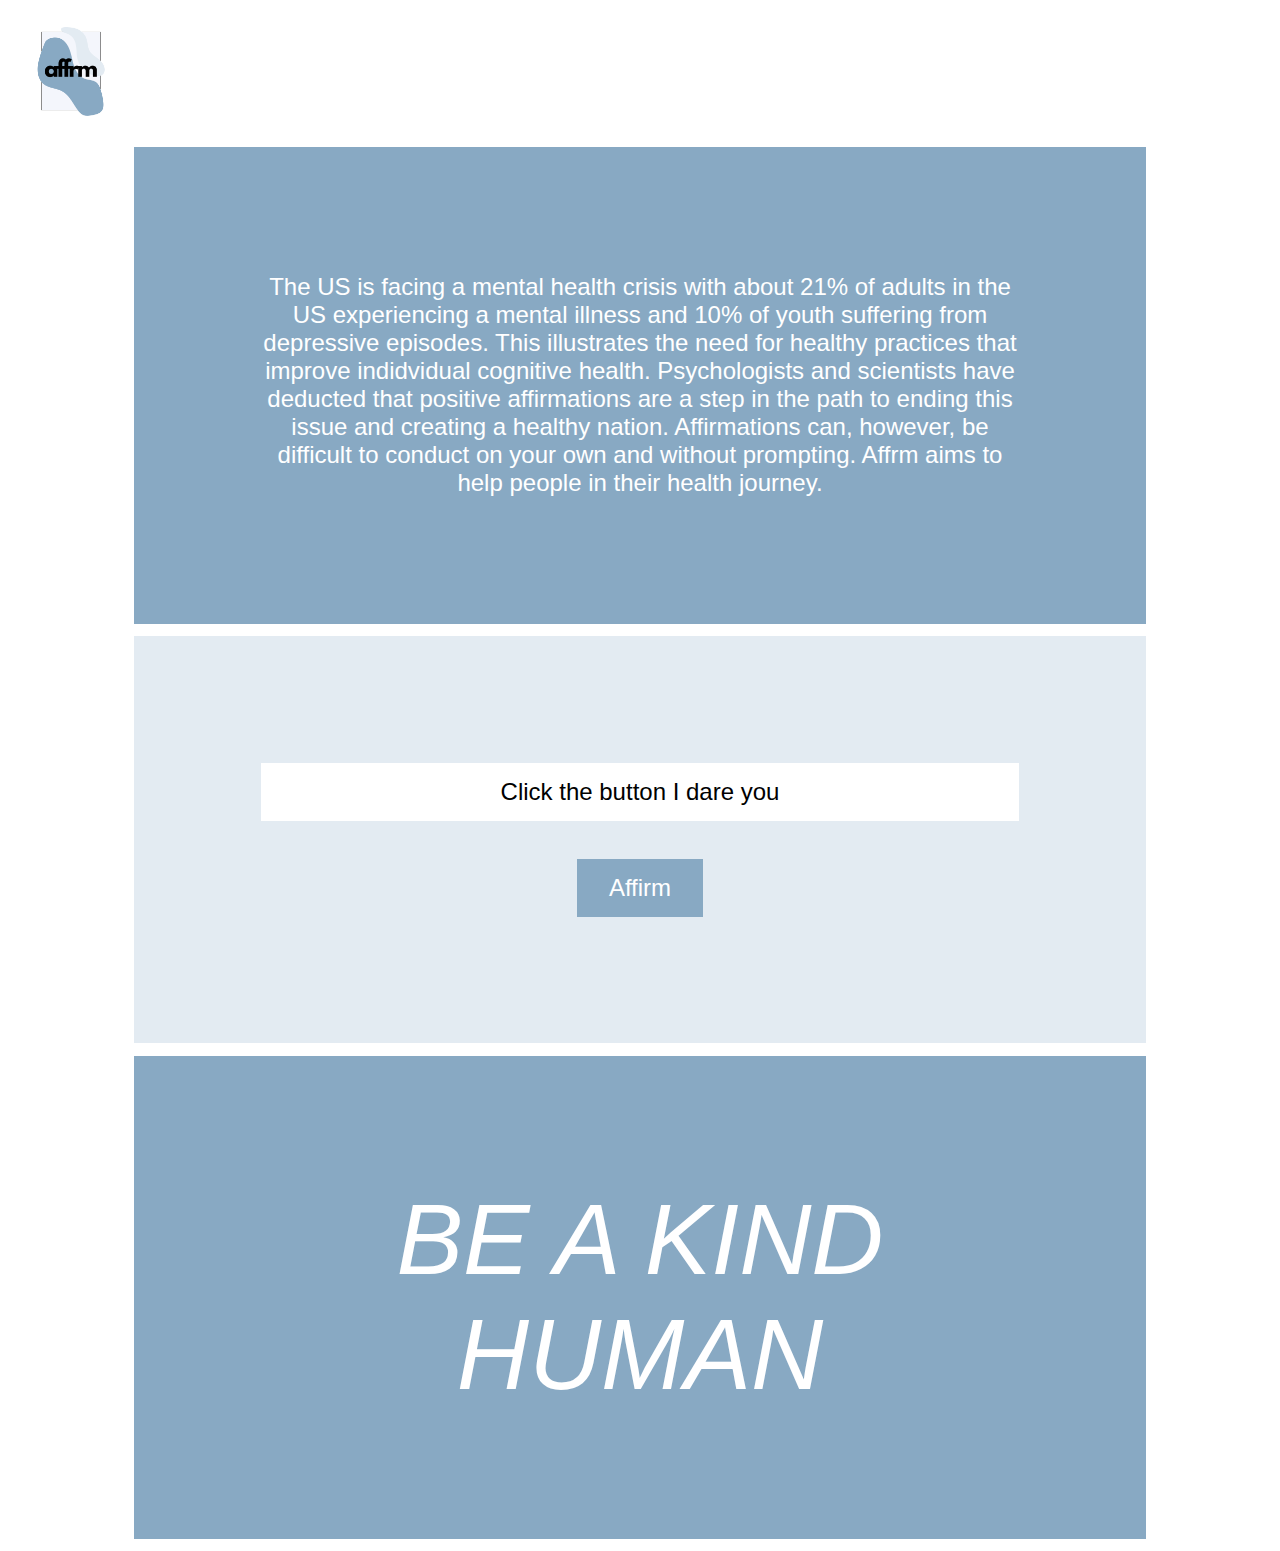
<file: final project/index.html>
<!DOCTYPE html>
<html lang="en">

<head>
    <link rel="stylesheet" type="text/css" href="style.css">
    <img src="affrm.png" alt="logo" class="logo">
    
    <link rel="preconnect" href="https://fonts.googleapis.com">
    <link rel="preconnect" href="https://fonts.gstatic.com" crossorigin>
    <link href="https://fonts.googleapis.com/css2?family=Urbanist:wght@200&display=swap" rel="stylesheet">
</head>

    <body>

        <p class="descriptions">
            The US is facing a mental health crisis with about 21% of adults in the US experiencing a mental illness and 10% of youth suffering from depressive episodes. This illustrates the need for healthy practices that improve indidvidual cognitive health. Psychologists and scientists have deducted that positive affirmations are a step in the path to ending this issue and creating a healthy nation. Affirmations can, however, be difficult to conduct on your own and without prompting. Affrm aims to help people in their health journey.
        </p>

        <script>
           
           let aff;

           fetch('affirmations.txt').then(function(response) {
                return response.text();
            }).then(function(content){
                let lines = content.split('\n');
            console.log(`"file.txt" contains ${lines.length} lines`)
                console.log(`First line : ${lines[0]}`)
                aff = lines;
            })

            function randomize(){
                let num = Math.round(Math.random()*aff.length);
                let happy = aff[num];
                document.getElementById("aff").innerHTML = happy;
            }
           
        </script>  
        
        <div class="gen">

            <div class="quacker" id="aff">
                Click the button I dare you
            </div>

            <button class="round" onclick="randomize()">Affirm</button>
        </div>

      
            <p class="footer">BE A KIND HUMAN</p>
        
    </body>
</html>
</file>
<file: final project/style.css>
head {
    background-color: rgb(144, 174, 249);
  }

  .logo{
    display: flex; 
    flex-direction: horizontal;
    clear:both; 
    position:relative; 
    width: 10%;
  }

  .descriptions {
    padding: 10%;
    background-color:#88A9C3;
    color: white;
    font-size: x-large;
    margin: 10%;  
    margin: 1% 10% 1% 10%;
  }

  p {
    text-align: center;
    color: black;
    font-family: Verdana, Geneva, Tahoma, sans-serif;
    font-size: large;
  }

  .gen {
    background-color: #E3EBF2;
    padding: 10%;
    margin: 1% 10% 1% 10%;
  }

  .quacker {
    font-family: Verdana, Geneva, Tahoma, sans-serif;
    font-size: x-large;
    text-align: center;
    margin-bottom: 5%;
    padding: 2%;
    background-color: white;
  }
  
  .round {
    display: block;
    margin-left: auto;
    margin-right: auto;
    background-color: #88A9C3;
    border-color: #88A9C3;
    text-align: center;
    font-family: Verdana, Geneva, Tahoma, sans-serif;
    font-size: x-large;
    border: none;
    color: white;
    padding: 15px 32px;
    text-align: center;
    text-decoration: none;
}

.footer {
  color: white;
  background-color: #88A9C3;
  font-style: italic;
  font-family: Verdana, Geneva, Tahoma, sans-serif;
  font-size: 100px;
  padding: 10%;
  margin: 10%;  
  margin: 1% 10% 1% 10%;
}
</file>
